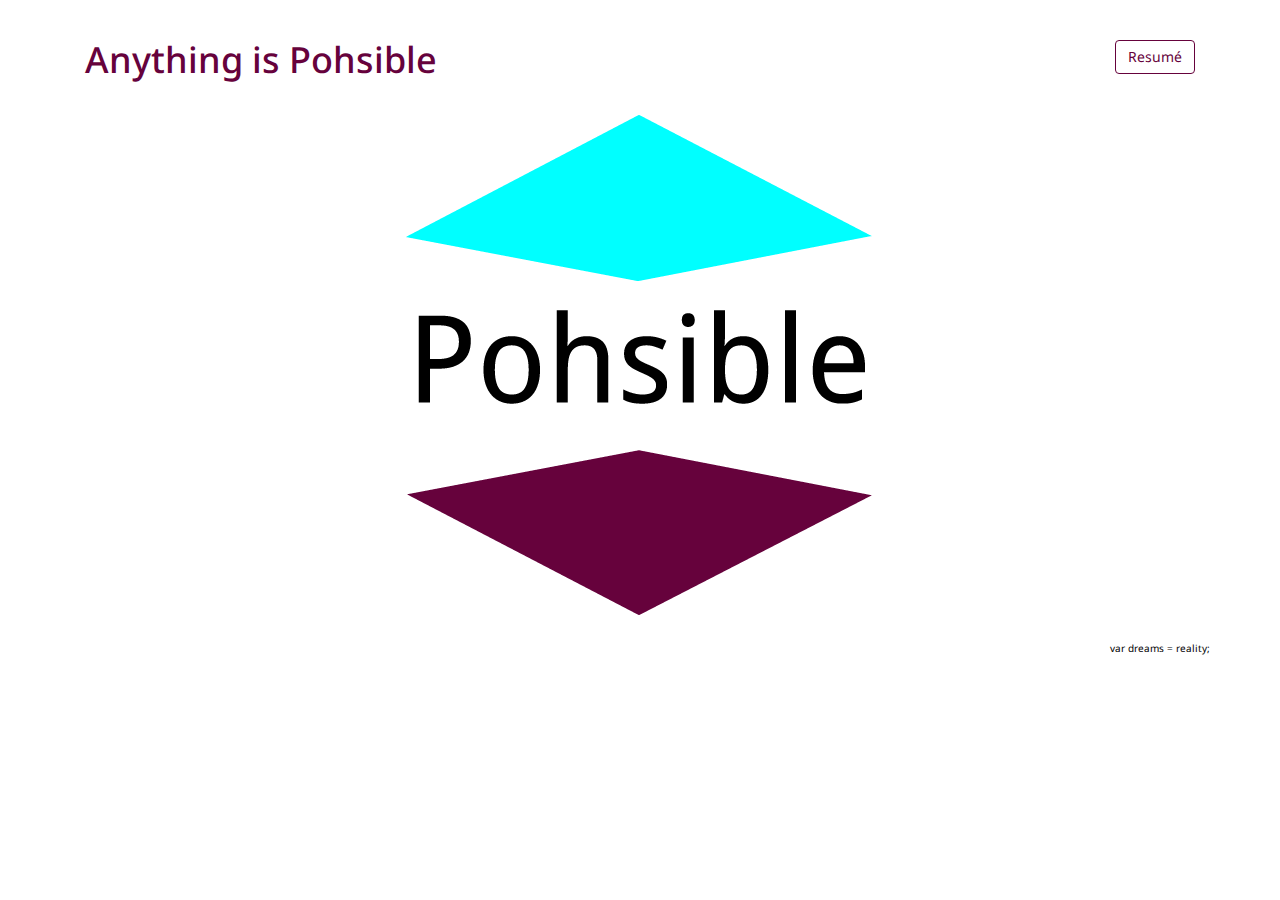
<file: index.html>
<!DOCTYPE html>
<html>
  <head>
    <title>Anything is Pohsible</title>
    <meta name="viewport" content="width=device-width, initial-scale=1.0">
    <!-- Bootstrap -->
    <link href="css/bootstrap.min.css" rel="stylesheet">
    <link href='http://fonts.googleapis.com/css?family=Droid+Sans' rel='stylesheet' type='text/css'>
    <link href="css/custom.css" rel="stylesheet">

    <link rel="apple-touch-icon" sizes="57x57" href="images/apple-icon-57x57.png">
    <link rel="apple-touch-icon" sizes="60x60" href="images/apple-icon-60x60.png">
    <link rel="apple-touch-icon" sizes="72x72" href="images/apple-icon-72x72.png">
    <link rel="apple-touch-icon" sizes="76x76" href="images/apple-icon-76x76.png">
    <link rel="apple-touch-icon" sizes="114x114" href="images/apple-icon-114x114.png">
    <link rel="apple-touch-icon" sizes="120x120" href="images/apple-icon-120x120.png">
    <link rel="apple-touch-icon" sizes="144x144" href="images/apple-icon-144x144.png">
    <link rel="apple-touch-icon" sizes="152x152" href="images/apple-icon-152x152.png">
    <link rel="apple-touch-icon" sizes="180x180" href="images/apple-icon-180x180.png">
    <link rel="icon" type="image/png" sizes="192x192"  href="images/android-icon-192x192.png">
    <link rel="icon" type="image/png" sizes="32x32" href="images/favicon-32x32.png">
    <link rel="icon" type="image/png" sizes="96x96" href="images/favicon-96x96.png">
    <link rel="icon" type="image/png" sizes="16x16" href="images/favicon-16x16.png">
    <link rel="manifest" href="images/manifest.json">
    <meta name="msapplication-TileColor" content="#ffffff">
    <meta name="msapplication-TileImage" content="images/ms-icon-144x144.png">
    <meta name="theme-color" content="#ffffff">

    <!-- HTML5 Shim and Respond.js IE8 support of HTML5 elements and media queries -->
    <!-- WARNING: Respond.js doesn't work if you view the page via file:// -->
    <!--[if lt IE 9]>
      <script src="https://oss.maxcdn.com/libs/html5shiv/3.7.0/html5shiv.js"></script>
      <script src="https://oss.maxcdn.com/libs/respond.js/1.3.0/respond.min.js"></script>
    <![endif]-->
        <!-- Google Analytics -->
    <script>
      (function(i,s,o,g,r,a,m){i['GoogleAnalyticsObject']=r;i[r]=i[r]||function(){
      (i[r].q=i[r].q||[]).push(arguments)},i[r].l=1*new Date();a=s.createElement(o),
      m=s.getElementsByTagName(o)[0];a.async=1;a.src=g;m.parentNode.insertBefore(a,m)
      })(window,document,'script','//www.google-analytics.com/analytics.js','ga');

      ga('create', 'UA-44702994-1', 'pohsible.com');
      ga('send', 'pageview');

    </script>
  </head>
  <body>
    <div class="container">
      <div class="row">
        <div class="col-xs-12">
          <div class="col-xs-9">
            <h1 class="">Anything is Pohsible</h1>
          </div> <!-- / .col-xs-9 -->
          <div class="col-xs-3 resumeLink">
            <h2><a class="pull-right btn btn-purple" href="resume.html">Resum&eacute;</a></h2>
          </div> <!-- / .resumeLink -->
          <div class="clearfix"></div>
          <a href="index.html" class="center-block"><img src="images/pohsible-logo.png" alt="A Digital Media Marketing Agency. Anything is Pohsible" class="img-responsive center-block" id="logoLt"></a>
          <p class="pull-right" style="display:inline-block;">var dreams = reality;</p>
        </div> <!-- / .col-xs-12 -->
      </div> <!-- / .row -->
    </div> <!-- / .container -->

    <!-- jQuery -->
    <script src="js/jquery.js"></script>

    <!-- Bootstrap Core JavaScript -->
    <script src="js/bootstrap.min.js"></script>
  </body>

</html>
</file>
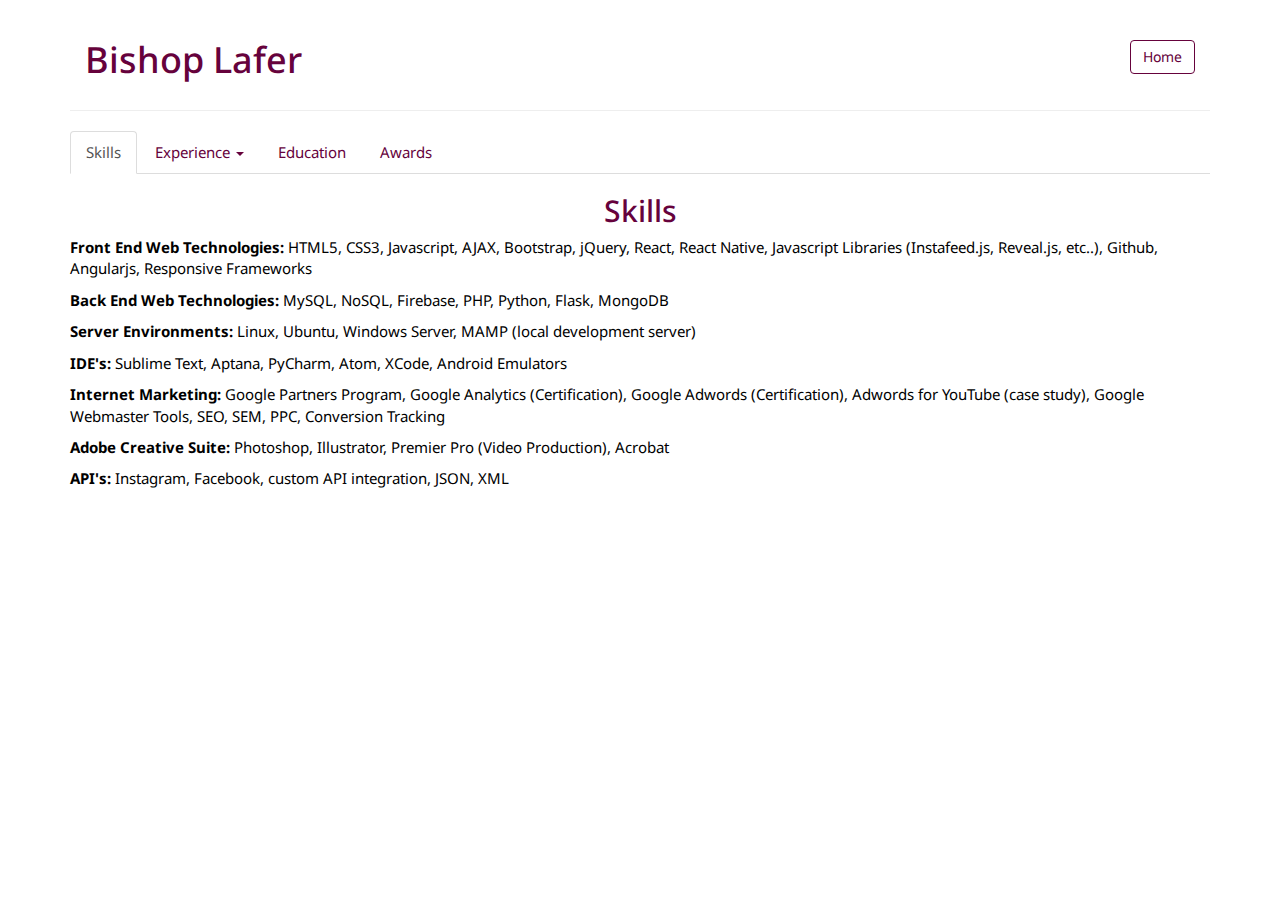
<file: resume.html>
<!DOCTYPE html>
<html>
  <head>
    <title>Bishop Lafer | Resum&eacute;</title>
    <meta name="viewport" content="width=device-width, initial-scale=1.0">
    <!-- Bootstrap -->
    <link href="css/bootstrap.min.css" rel="stylesheet">
    <link href='http://fonts.googleapis.com/css?family=Droid+Sans' rel='stylesheet' type='text/css'>
    <link href="css/custom.css" rel="stylesheet">

    <link rel="apple-touch-icon" sizes="57x57" href="images/apple-icon-57x57.png">
    <link rel="apple-touch-icon" sizes="60x60" href="images/apple-icon-60x60.png">
    <link rel="apple-touch-icon" sizes="72x72" href="images/apple-icon-72x72.png">
    <link rel="apple-touch-icon" sizes="76x76" href="images/apple-icon-76x76.png">
    <link rel="apple-touch-icon" sizes="114x114" href="images/apple-icon-114x114.png">
    <link rel="apple-touch-icon" sizes="120x120" href="images/apple-icon-120x120.png">
    <link rel="apple-touch-icon" sizes="144x144" href="images/apple-icon-144x144.png">
    <link rel="apple-touch-icon" sizes="152x152" href="images/apple-icon-152x152.png">
    <link rel="apple-touch-icon" sizes="180x180" href="images/apple-icon-180x180.png">
    <link rel="icon" type="image/png" sizes="192x192"  href="images/android-icon-192x192.png">
    <link rel="icon" type="image/png" sizes="32x32" href="images/favicon-32x32.png">
    <link rel="icon" type="image/png" sizes="96x96" href="images/favicon-96x96.png">
    <link rel="icon" type="image/png" sizes="16x16" href="images/favicon-16x16.png">
    <link rel="manifest" href="images/manifest.json">
    <meta name="msapplication-TileColor" content="#ffffff">
    <meta name="msapplication-TileImage" content="images/ms-icon-144x144.png">
    <meta name="theme-color" content="#ffffff">

    <!-- HTML5 Shim and Respond.js IE8 support of HTML5 elements and media queries -->
    <!-- WARNING: Respond.js doesn't work if you view the page via file:// -->
    <!--[if lt IE 9]>
      <script src="https://oss.maxcdn.com/libs/html5shiv/3.7.0/html5shiv.js"></script>
      <script src="https://oss.maxcdn.com/libs/respond.js/1.3.0/respond.min.js"></script>
    <![endif]-->
        <!-- Google Analytics -->
    <script>
      (function(i,s,o,g,r,a,m){i['GoogleAnalyticsObject']=r;i[r]=i[r]||function(){
      (i[r].q=i[r].q||[]).push(arguments)},i[r].l=1*new Date();a=s.createElement(o),
      m=s.getElementsByTagName(o)[0];a.async=1;a.src=g;m.parentNode.insertBefore(a,m)
      })(window,document,'script','//www.google-analytics.com/analytics.js','ga');

      ga('create', 'UA-44702994-1', 'pohsible.com');
      ga('send', 'pageview');

    </script>
  </head>
  <body class="resume">
    <div class="container">
      <div class="col-xs-9">
        <h1>Bishop Lafer</h1>
      </div>
      <div class="col-xs-3 homeLink">
        <h2><a class="pull-right btn btn-purple" href="index.html">Home</a></h2>
      </div>
      <div class="clearfix"></div>
      <hr>
      <div class="hidden-xs">
        <!-- Nav tabs -->
        <ul class="nav nav-tabs" role="tablist">
          <li role="presentation" class="active"><a href="#skills" aria-controls="skills" role="tab" data-toggle="tab">Skills</a></li>
          <li class="dropdown">
            <a href="#" class="dropdown-toggle" data-toggle="dropdown" role="button" aria-haspopup="true" aria-expanded="false">Experience <span class="caret"></span></a>
            <ul class="dropdown-menu">
              <li role="presentation"><a href="#related" aria-controls="related" role="tab" data-toggle="tab">Related Work Experience</a></li>
              <li role="separator" class="divider"></li>
              <li role="presentation"><a href="#history" aria-controls="history" role="tab" data-toggle="tab">Work History</a></li>
            </ul>
          </li>
          <li role="presentation"><a href="#education" aria-controls="settings" role="tab" data-toggle="tab">Education</a></li>
          <li role="presentation"><a href="#awards" aria-controls="awards" role="tab" data-toggle="tab">Awards</a></li>
        </ul>

        <!-- Tab panes -->
        <div class="tab-content">
          <div role="tabpanel" class="tab-pane fade in active" id="skills">
            <h2 class="text-center">Skills</h2>
            <p><b>Front End Web Technologies:</b> HTML5, CSS3, Javascript, AJAX, Bootstrap, jQuery, React, React Native, Javascript Libraries (Instafeed.js, Reveal.js, etc..), Github, Angularjs, Responsive Frameworks</p>
            <p><b>Back End Web Technologies:</b> MySQL, NoSQL, Firebase, PHP, Python, Flask, MongoDB</p>
            <p><b>Server Environments:</b> Linux, Ubuntu, Windows Server, MAMP (local development server)</p>
            <p><b>IDE's:</b> Sublime Text, Aptana, PyCharm, Atom, XCode, Android Emulators</p>
            <p><b>Internet Marketing:</b> Google Partners Program, Google Analytics (Certification), Google Adwords (Certification), Adwords for YouTube (case study), Google Webmaster Tools, SEO, SEM, PPC, Conversion Tracking</p>
            <p><b>Adobe Creative Suite:</b> Photoshop, Illustrator, Premier Pro (Video Production), Acrobat</p>
            <p><b>API's:</b> Instagram, Facebook, custom API integration, JSON, XML</p>
          </div> <!-- /#skill -->
          <div role="tabpanel" class="tab-pane fade" id="related">
            <h2 class="text-center">Web Related Work Experience</h2>
            <h3><small>August, 2011 - Present</small></h3>
            <h3>Pohsible LLC, Eugene, OR - <i>Freelance Web Development &amp; Internet Marketing</i></h3>
            <ul>
              <li>Team Dumpster Fire - Developed a React Native iOS app for The Red Caps during TAO's 2016 Hack for a Cause event in Eugene, OR.</li>
              <li><a href="http://www.nwtattoo.com">www.nwtattoo.com</a> - Custom  website for Northwest Tattoo, a new tattoo shop in Downtown Eugene. Developed using Bootstrap for a responsive layout along with Instafeed.js, a javascript library, for a custom Instagram feed.</li>
              <li><a href="http://www.midtowndirect.us">www.midtowndirect.us</a> - designed and developed a WordPress site for a local Eugene company. Manage Google Analytics and Webmaster Tools.</li>
              <li><a href="http://www.ktmcountry.com">www.ktmcountry.com</a> - Worked with another developer to manage and maintain an E-commerce site for a motorcycle dealership in Eugene, OR. Manage Google Adwords campaigns. Produced a television commercial that is aired on Comcast Networks in the Pacific Northwest.</li>
              <li><a href="http://www.fishermensinn.com">www.fishermensinn.com</a> - Custom responsive website for a fishing charter in Sitka, Alaska.</li>
              <li><a href="http://www.hempshield.net">www.hempshield.net</a> - Managed Google Adwords campaigns along with conversion tracking in Google Analytics.</li>
              <li><a href="https://www.youtube.com/user/TheSkateMentality">The Skate Mentality</a> - YouTube Partnered Channel created in 2011 to accompany a social media network for Skateboarders built on a Ning Platform.</li>
            </ul>
          </div> <!-- /#related -->
          <div role="tabpanel" class="tab-pane fade" id="history">
            <h2 class="text-center">Work History</h2>
            <h3><small>September 2014 - Present</small></h3>
            <h3>Midtown Direct LLC - <i>Assistant Manager</i></h3>
            <ul>
              <li>Managing employee schedules</li>
              <li>Office Admin responsibilities including accounting in Quickbooks (accounting for Owner's four businesses from 2012 to 2015  while under IRS audit)</li>
              <li>Implemented new inventory tracking system</li>
              <li>Product ordering</li>
              <li>Cash Handling Responsibilities</li>
              <li>Customer Service</li>
              <li>Sales</li>
            </ul>
          </div> <!-- /#history -->
          <div role="tabpanel" class="tab-pane fade" id="education">
            <h2 class="text-center">Education</h2>
            <h3><small>April 2013  - November  2015</small></h3>
            <h3>Full Sail University, Online - <i>Bachelors of Science, Web Development &amp; Design</i></h3>
            <h4>Degree Focus:</h4>
            <p><b>Interface Design &amp; Usability</b> - Developing logical, intuitive, and clear interfaces by learning how users interact with different types of sites along with learning the process of organizing and presenting data to users in a clear and meaningful way.</p>
            <p><b>Web Standards</b> - Developing Web Applications to the World Wide Web Consortium (W3C) Standard to ensure function and usability across different operating systems and delivery platforms.</p>
            <p><b>Interactivity</b> - Creating compelling websites using object-oriented programming principles to create complex interactivity and a good user experience.</p>
          </div> <!-- /#education -->
          <div role="tabpanel" class="tab-pane fade" id="awards">
            <h2 class="text-center">Awards</h2>
            <ul>
              <li>Team Dumpster Fire won the iHeart Red Caps Challenge in the Technology Association of Oregon in the Southern Willamette Valley's 2016 Hack for a Cause.</li>
              <li>Hosted two Google Partners Connect events in Eugene, OR.</li>
              <li>Pohsible LLC was a case study for Google Adwords for Youtube in 2014.</li>
              <li>Participated in several Google User Research Groups.</li>
              <li>Invited to the Google Cloud Platform Launch in Seattle, WA at the new Google Campus.</li>
            </ul>
          </div> <!-- /#awards -->
        </div> <!-- /.tab-content -->
      </div> <!-- / .hidden-xs -->
      <div class="visible-xs">
        <div class="panel-group" id="accordion" role="tablist" aria-multiselectable="true">
          <div class="panel panel-default">
            <div class="panel-heading" role="tab" id="headingOne">
              <h4 class="panel-title">
                <a role="button" data-toggle="collapse" data-parent="#accordion" href="#collapseOne" aria-expanded="true" aria-controls="collapseOne">
                  Skills
                </a>
              </h4>
            </div> <!-- / .panel-heading -->
            <div id="collapseOne" class="panel-collapse collapse in" role="tabpanel" aria-labelledby="headingOne">
              <div class="panel-body">
                <p><b>Front End Web Technologies:</b> HTML5, CSS3, Javascript, AJAX, Bootstrap, jQuery, React, React Native, Javascript Libraries (Instafeed.js, Reveal.js, etc..), Github, Angularjs, Responsive Frameworks</p>
                <p><b>Back End Web Technologies:</b> MySQL, NoSQL, Firebase, PHP, Python, Flask, MongoDB</p>
                <p><b>Server Environments:</b> Linux, Ubuntu, Windows Server, MAMP (local development server)</p>
                <p><b>IDE's:</b> Sublime Text, Aptana, PyCharm, Atom, XCode, Android Emulators</p>
                <p><b>Internet Marketing:</b> Google Partners Program, Google Analytics (Certification), Google Adwords (Certification), Adwords for YouTube (case study), Google Webmaster Tools, SEO, SEM, PPC, Conversion Tracking</p>
                <p><b>Adobe Creative Suite:</b> Photoshop, Illustrator, Premier Pro (Video Production), Acrobat</p>
                <p><b>API's:</b> Instagram, Facebook, custom API integration, JSON, XML</p>
              </div> <!-- / .panel-body -->
            </div> <!-- / #collapseOne -->
          </div> <!-- / .panel -->
          <div class="panel panel-default">
            <div class="panel-heading" role="tab" id="headingTwo">
              <h4 class="panel-title">
                <a class="collapsed" role="button" data-toggle="collapse" data-parent="#accordion" href="#collapseTwo" aria-expanded="false" aria-controls="collapseTwo">
                  Web Related Work Experience
                </a>
              </h4>
            </div> <!-- / .panel-heading -->
            <div id="collapseTwo" class="panel-collapse collapse" role="tabpanel" aria-labelledby="headingTwo">
              <div class="panel-body">
                <h3><small>August, 2011 - Present</small></h3>
                <h3>Pohsible LLC, Eugene, OR - <i>Freelance Web Development &amp; Internet Marketing</i></h3>
                <ul>
                  <li>Team Dumpster Fire - Developed a React Native iOS app for The Red Caps during TAO's 2016 Hack for a Cause event in Eugene, OR.</li>
                  <li><a href="http://www.nwtattoo.com">www.nwtattoo.com</a> - Custom  website for Northwest Tattoo, a new tattoo shop in Downtown Eugene. Developed using Bootstrap for a responsive layout along with Instafeed.js, a javascript library, for a custom Instagram feed.</li>
                  <li><a href="http://www.midtowndirect.us">www.midtowndirect.us</a> - designed and developed a WordPress site for a local Eugene company. Manage Google Analytics and Webmaster Tools.</li>
                  <li><a href="http://www.ktmcountry.com">www.ktmcountry.com</a> - Worked with another developer to manage and maintain an E-commerce site for a motorcycle dealership in Eugene, OR. Manage Google Adwords campaigns. Produced a television commercial that is aired on Comcast Networks in the Pacific Northwest.</li>
                  <li><a href="http://www.fishermensinn.com">www.fishermensinn.com</a> - Custom responsive website for a fishing charter in Sitka, Alaska.</li>
                  <li><a href="http://www.hempshield.net">www.hempshield.net</a> - Managed Google Adwords campaigns along with conversion tracking in Google Analytics.</li>
                  <li><a href="https://www.youtube.com/user/TheSkateMentality">The Skate Mentality</a> - YouTube Partnered Channel created in 2011 to accompany a social media network for Skateboarders built on a Ning Platform.</li>
                </ul>
              </div> <!-- / .panel-body -->
            </div> <!-- / #collapseTwo -->
          </div> <!-- / .panel -->
          <div class="panel panel-default">
            <div class="panel-heading" role="tab" id="headingThree">
              <h4 class="panel-title">
                <a class="collapsed" role="button" data-toggle="collapse" data-parent="#accordion" href="#collapseThree" aria-expanded="false" aria-controls="collapseThree">
                  Work History
                </a>
              </h4>
            </div> <!-- / .panel-heading -->
            <div id="collapseThree" class="panel-collapse collapse" role="tabpanel" aria-labelledby="headingThree">
              <div class="panel-body">
                <h3><small>September 2014 - Present</small></h3>
                <h3>Midtown Direct LLC - <i>Assistant Manager</i></h3>
                <ul>
                  <li>Managing employee schedules</li>
                  <li>Office Admin responsibilities including accounting in Quickbooks (accounting for Owner's four businesses from 2012 to 2015  while under IRS audit)</li>
                  <li>Implemented new inventory tracking system</li>
                  <li>Product ordering</li>
                  <li>Cash Handling Responsibilities</li>
                  <li>Customer Service</li>
                  <li>Sales</li>
                </ul>
              </div> <!-- / .panel-body -->
            </div> <!-- / #collapseThree -->
          </div> <!-- / .panel -->
          <div class="panel panel-default">
            <div class="panel-heading" role="tab" id="headingFour">
              <h4 class="panel-title">
                <a class="collapsed" role="button" data-toggle="collapse" data-parent="#accordion" href="#collapseFour" aria-expanded="false" aria-controls="collapseFour">
                  Education
                </a>
              </h4>
            </div> <!-- / .panel-heading -->
            <div id="collapseFour" class="panel-collapse collapse" role="tabpanel" aria-labelledby="headingFour">
              <div class="panel-body">
                <h3><small>April 2013  - November  2015</small></h3>
                <h3>Full Sail University, Online - <i>Bachelors of Science, Web Development &amp; Design</i></h3>
                <h4>Degree Focus:</h4>
                <p><b>Interface Design &amp; Usability</b> - Developing logical, intuitive, and clear interfaces by learning how users interact with different types of sites along with learning the process of organizing and presenting data to users in a clear and meaningful way.</p>
                <p><b>Web Standards</b> - Developing Web Applications to the World Wide Web Consortium (W3C) Standard to ensure function and usability across different operating systems and delivery platforms.</p>
                <p><b>Interactivity</b> - Creating compelling websites using object-oriented programming principles to create complex interactivity and a good user experience.</p>
              </div> <!-- / .panel-body -->
            </div> <!-- / #collapseFour -->
          </div> <!-- / .panel -->
          <div class="panel panel-default">
            <div class="panel-heading" role="tab" id="headingFive">
              <h4 class="panel-title">
                <a class="collapsed" role="button" data-toggle="collapse" data-parent="#accordion" href="#collapseFive" aria-expanded="false" aria-controls="collapseFive">
                  Awards
                </a>
              </h4>
            </div> <!-- / .panel-heading -->
            <div id="collapseFive" class="panel-collapse collapse" role="tabpanel" aria-labelledby="headingFive">
              <div class="panel-body">
                <ul>
                  <li>Team Dumpster Fire won the iHeart Red Caps Challenge in the Technology Association of Oregon in the Southern Willamette Valley's 2016 Hack for a Cause.</li>
                  <li>Hosted two Google Partners Connect events in Eugene, OR.</li>
                  <li>Pohsible LLC was a case study for Google Adwords for Youtube in 2014.</li>
                  <li>Participated in several Google User Research Groups.</li>
                  <li>Invited to the Google Cloud Platform Launch in Seattle, WA at the new Google Campus.</li>
                </ul>
              </div> <!-- / .panel-body -->
            </div> <!-- / #collapseFive -->
          </div> <!-- / .panel -->
        </div> <!-- / .panel-group -->
      </div> <!-- / .visible-xs -->
      <br>
    </div>

    <!-- jQuery -->
    <script src="js/jquery.js"></script>

    <!-- Bootstrap Core JavaScript -->
    <script src="js/bootstrap.min.js"></script>
  </body>

</html>
</file>
<file: css/custom.css>
/* this is a custom css stylesheet */
body {
	margin-top: 20px;
	font-family: 'Droid Sans', sans-serif;
	font-size: 1em;
	background-color: #fff;
	color: black;
}

footer {
	padding: 2em 0;
	margin: 3em 0;
	border-top: 1px solid #ddd;
	color: #999;
	text-align: center;
}

div#socialmedia {
	display: inline;
}

.resumeLink a {
	color: #66023c;
}

.homeLink a {
	color: #66023c;
}

.btn-blue {
	border-color: #00ffff;
}

.btn-purple {
	border-color: #66023c;
}

.resume {
	background-color: #fff;
	color: black;
	font-size: 1.5em;
}

.resume h1,h2 {
	color: #66023c;
}

.resume h2 {
	text-decoration: none;
}

.resume a {
	color: #66023c;
}

h1 {
	color: #66023c;
}

/* Media Querries
---------------------------------------------------------*/

	/* Tablet Portrait size to standard 960 (devices and browsers) */
	@media screen and (min-width: 768px) and (max-width: 959px) {


	}

	/* Mobile Landscape Size to Tablet Portrait (devives and browsers) */
	@media screen and (min-width: 480px) and (max-width: 767px) {
		body {
			font-family: 'Droid Sans', sans-serif;
			background-color: #fff;
			color: #000;
		}

		#logoLT {
			display: hidden;
		}

	}

	/* Mobile Portrait Size to Mobile Landscape Size (devices and browsers) */
	@media screen and (max-width: 479px) {

	}
</file>
